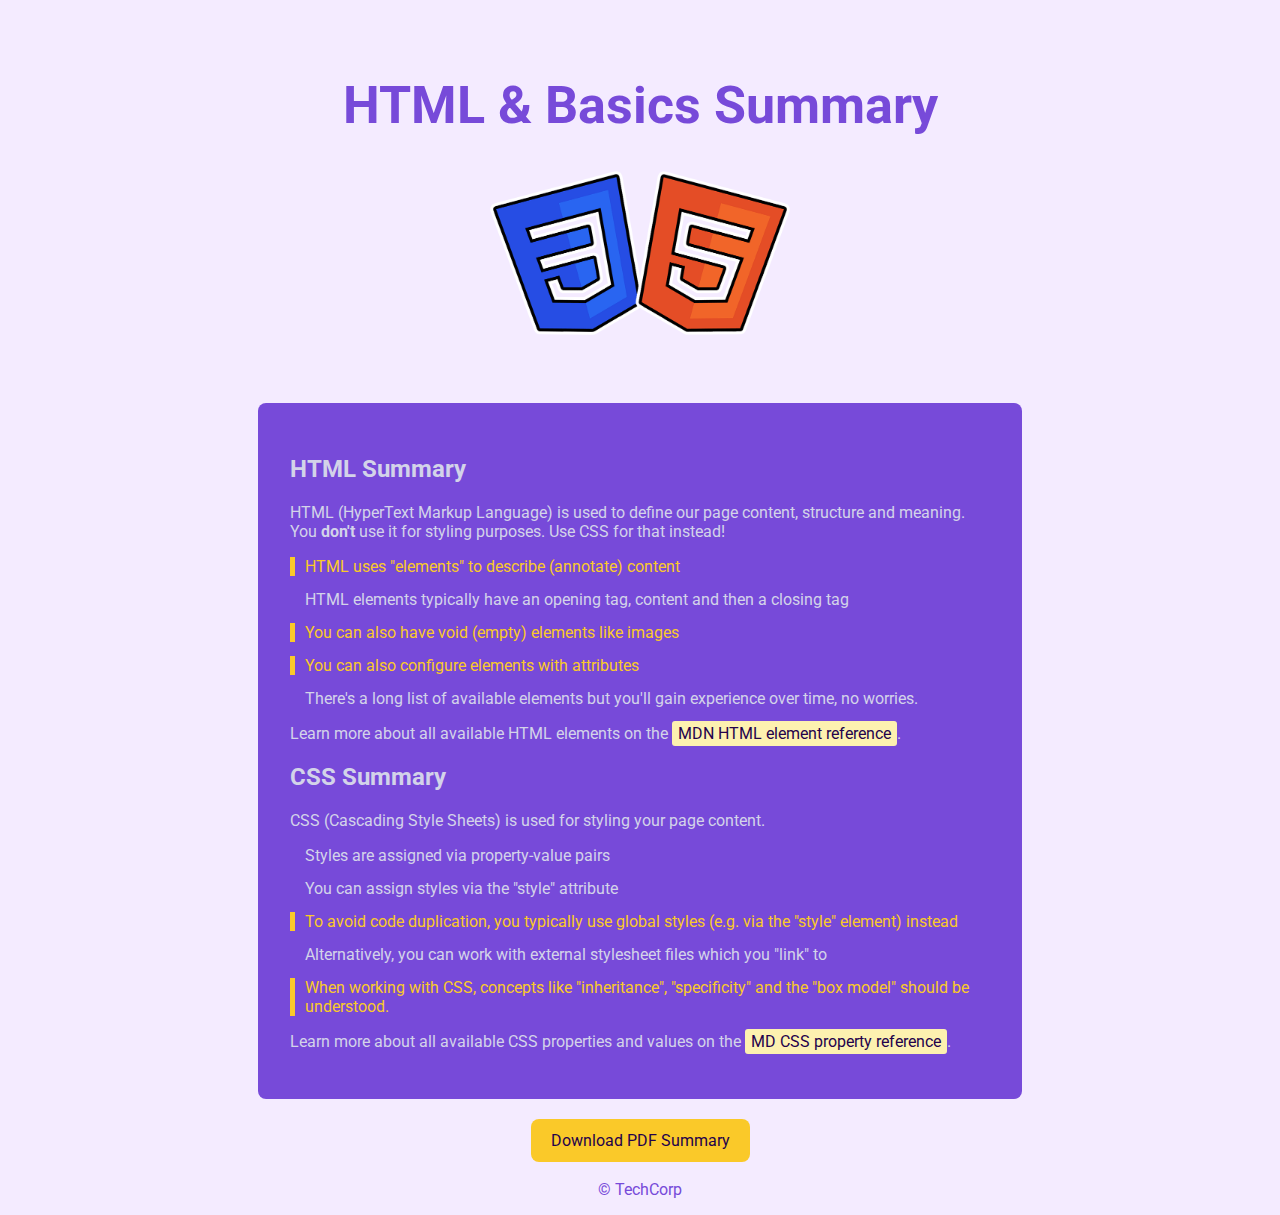
<file: Older_Lessons/Lesson3/index.html>
<!DOCTYPE html>
<html lang="en">
  <head>
    <meta charset="UTF-8" />
    <meta http-equiv="X-UA-Compatible" content="IE=edge" />
    <meta name="viewport" content="width=device-width, initial-scale=1.0" />
    <title>HTML & Basics Summary</title>
    <link href="https://fonts.googleapis.com/css2?family=Roboto:wght@400;900&display=swap" rel="stylesheet" />
    <link rel="stylesheet" href="css/styles.css" />
  </head>
  <body>
    <header>
      <h1>HTML & Basics Summary</h1>
      <img src="image/html-css.png" alt="CSS / HTML Logo" />
    </header>
    <main>
      <section>
        <h2>HTML Summary</h2>
        <p>
          HTML (HyperText Markup Language) is used to define our page content, structure and meaning. You
          <strong>don't</strong> use it for styling purposes. Use CSS for that instead!
        </p>
        <ul>
          <li class="extra-important">HTML uses "elements" to describe (annotate) content</li>
          <li>HTML elements typically have an opening tag, content and then a closing tag</li>
          <li class="extra-important">You can also have void (empty) elements like images</li>
          <li class="extra-important">You can also configure elements with attributes</li>
          <li>There's a long list of available elements but you'll gain experience over time, no worries.</li>
        </ul>
        <p>
          Learn more about all available HTML elements on the
          <a href="https://developer.mozilla.org/en-US/docs/Web/HTML/Element">MDN HTML element reference</a>.
        </p>
      </section>

      <section>
        <h2>CSS Summary</h2>
        <p>CSS (Cascading Style Sheets) is used for styling your page content.</p>
        <ul>
          <li>Styles are assigned via property-value pairs</li>
          <li>You can assign styles via the "style" attribute</li>
          <li class="extra-important">
            To avoid code duplication, you typically use global styles (e.g. via the "style" element) instead
          </li>
          <li>Alternatively, you can work with external stylesheet files which you "link" to</li>
          <li class="extra-important">
            When working with CSS, concepts like "inheritance", "specificity" and the "box model" should be understood.
          </li>
        </ul>
        <p>
          Learn more about all available CSS properties and values on the
          <a href="https://developer.mozilla.org/en-US/docs/Web/CSS/Reference">MD CSS property reference</a>.
        </p>
      </section>
    </main>
    <footer>
      <a href="/PDF/html-css-basics-summary.pdf" target="_blank">Download PDF Summary</a>
      <p>&copy; TechCorp</p>
    </footer>
  </body>
</html>
</file>
<file: Older_Lessons/Lesson3/css/styles.css>
body {
  background-color: hsl(267, 100%, 96%);
  font-family: "Roboto", sans-serif;
}

h1 {
  font-size: 52px;
  color: hsl(259, 65%, 57%);
}

header {
  text-align: center;
  padding: 32px;
}

header img {
  width: 300px;
}

main {
  background-color: hsl(259, 65%, 57%);
  padding: 32px;
  width: 700px;
  margin: 32px auto;
  border-radius: 8px;
  color: hsl(240, 33%, 87%);
}

ul {
  margin: 0;
  padding: 0;
  list-style: none;
}

li {
  margin: 14px 0;
  padding-left: 10px;
  border-left: 5px solid transparent;
}

a {
  text-decoration: none;
  color: hsl(268, 95%, 15%);
  background-color: hsl(51, 94%, 84%);
  border-radius: 3px;
  padding: 3px 6px;
}

a:hover,
a:active {
  background-color: hsl(46, 95%, 57%);
}

footer {
  text-align: center;
}

footer p {
  color: hsl(259, 65%, 57%);
  margin-top: 30px;
}

footer a {
  padding: 12px 20px;
  border-radius: 8px;
  background-color: hsl(46, 95%, 57%);
  color: hsl(268, 95%, 15%);
}

footer a:hover,
footer a:active {
  background-color: hsl(46, 95%, 45%);
}

.extra-important {
  color: hsl(46, 95%, 57%);
  border-color: hsl(46, 95%, 57%);
}

.highlight {
  font-weight: 900;
}
</file>
